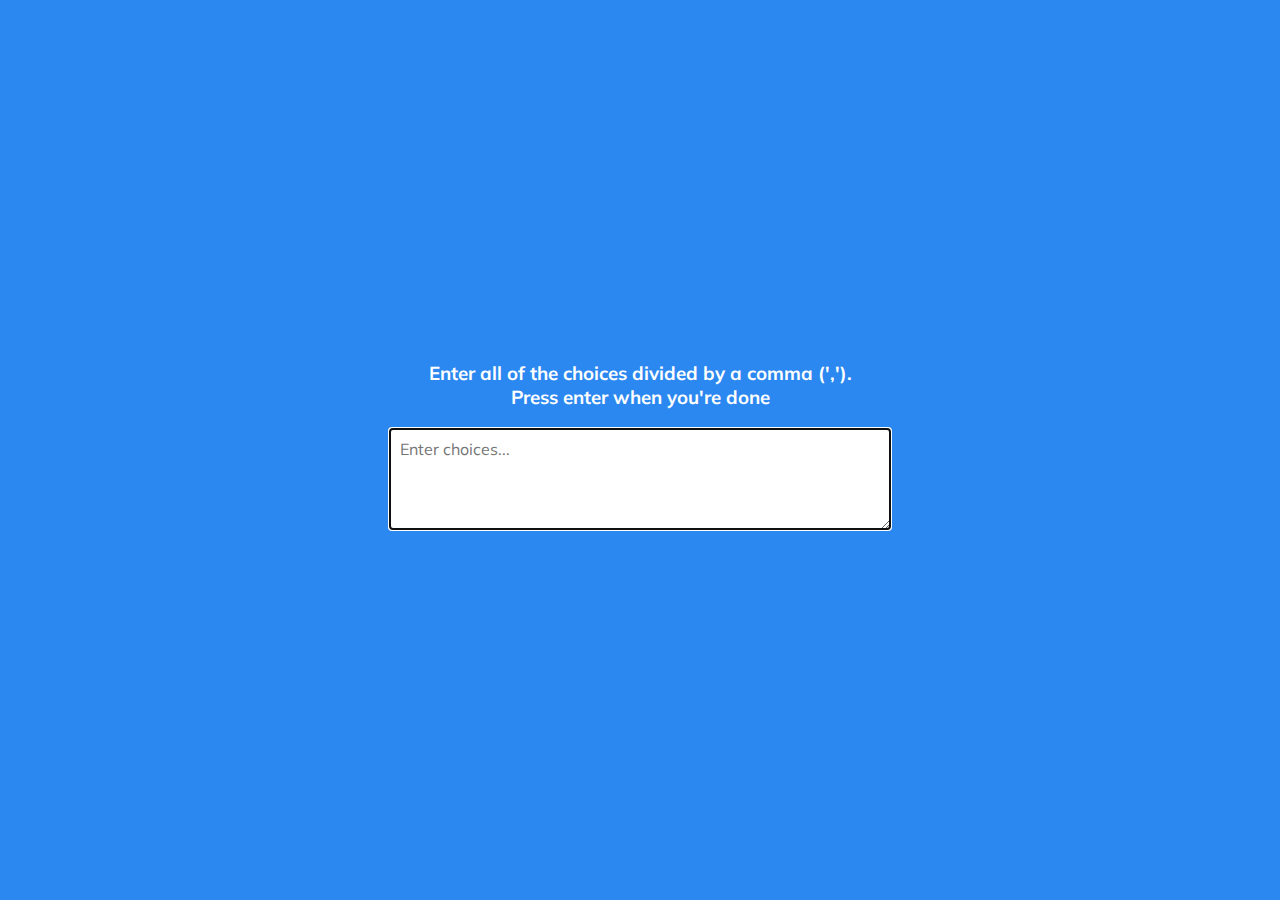
<file: choice-picker-random/index.html>
<!DOCTYPE html>
<html lang="en">
<head>
  <meta charset="UTF-8">
  <meta name="viewport" content="width=device-width, initial-scale=1.0">

  <link rel="stylesheet" href="https://cdnjs.cloudflare.com/ajax/libs/font-awesome/5.15.1/css/all.min.css" />
  <link rel="stylesheet" href="style.css">

  <title>Random Choice Picker</title>
</head>
<body>
  <div class="container">
    <h3>Enter all of the choices divided by a comma (',').
      <br>Press enter when you're done
    </h3>

    <textarea placeholder="Enter choices..." id="textarea"></textarea>
    <div id="tags">
    </div>

  </div>  
  
  <script src="script.js" ></script>
</body>
</html>
</file>
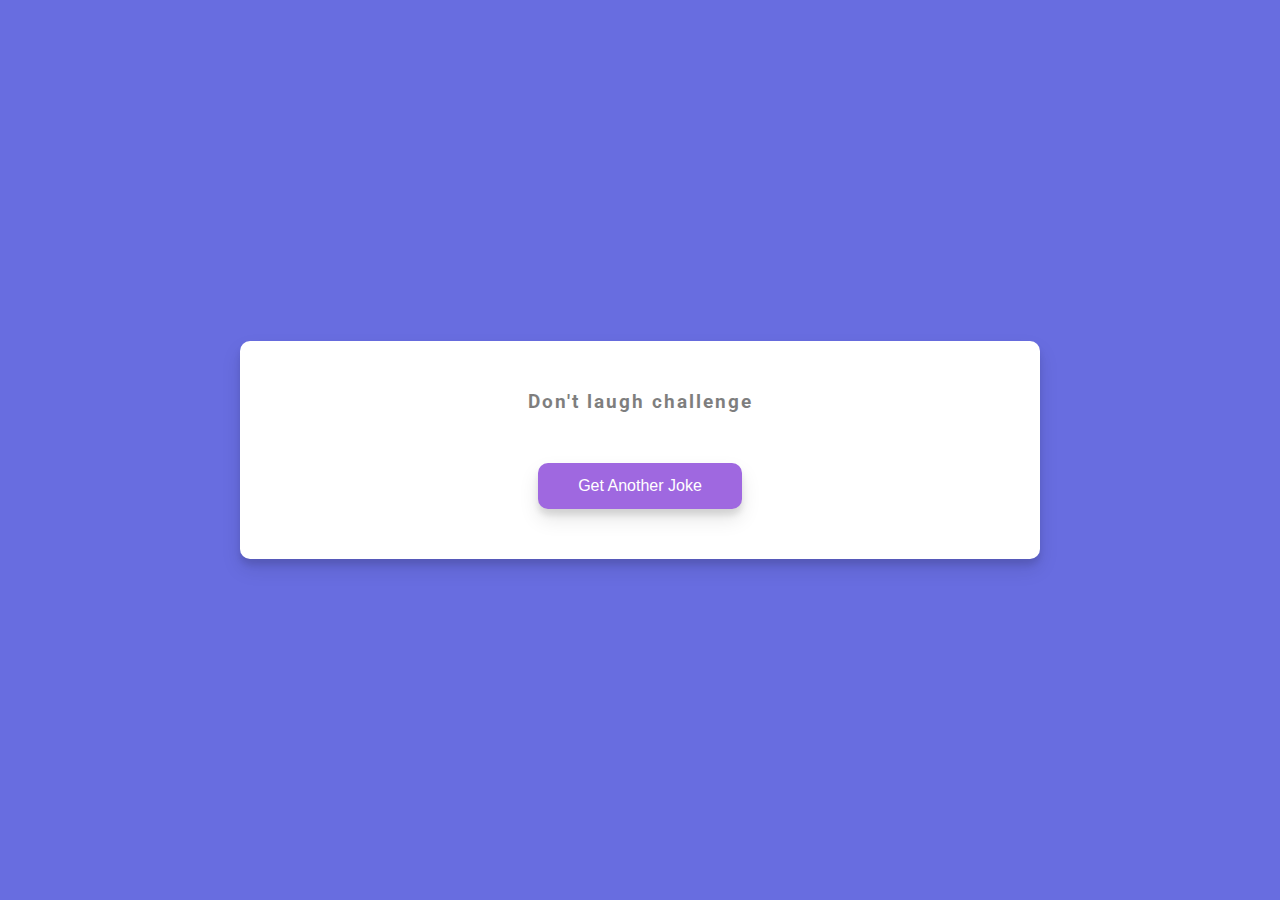
<file: dad-jokes/index.html>
<!DOCTYPE html>
<html lang="en">
<head>
  <meta charset="UTF-8">
  <meta name="viewport" content="width=device-width, initial-scale=1.0">

  <link rel="stylesheet" href="https://cdnjs.cloudflare.com/ajax/libs/font-awesome/5.15.1/css/all.min.css" />
  <link rel="stylesheet" href="style.css">

  <title>Dad Jokes</title>
</head>
<body>
  <div class="container">
    <h3>Don't laugh challenge</h3>
    <div id="joke" class="joke">
      
    </div>
    <button id="jokeBtn" class="btn">Get Another Joke</button>

  </div>
  
  <script src="script.js" ></script>
</body>
</html>
</file>
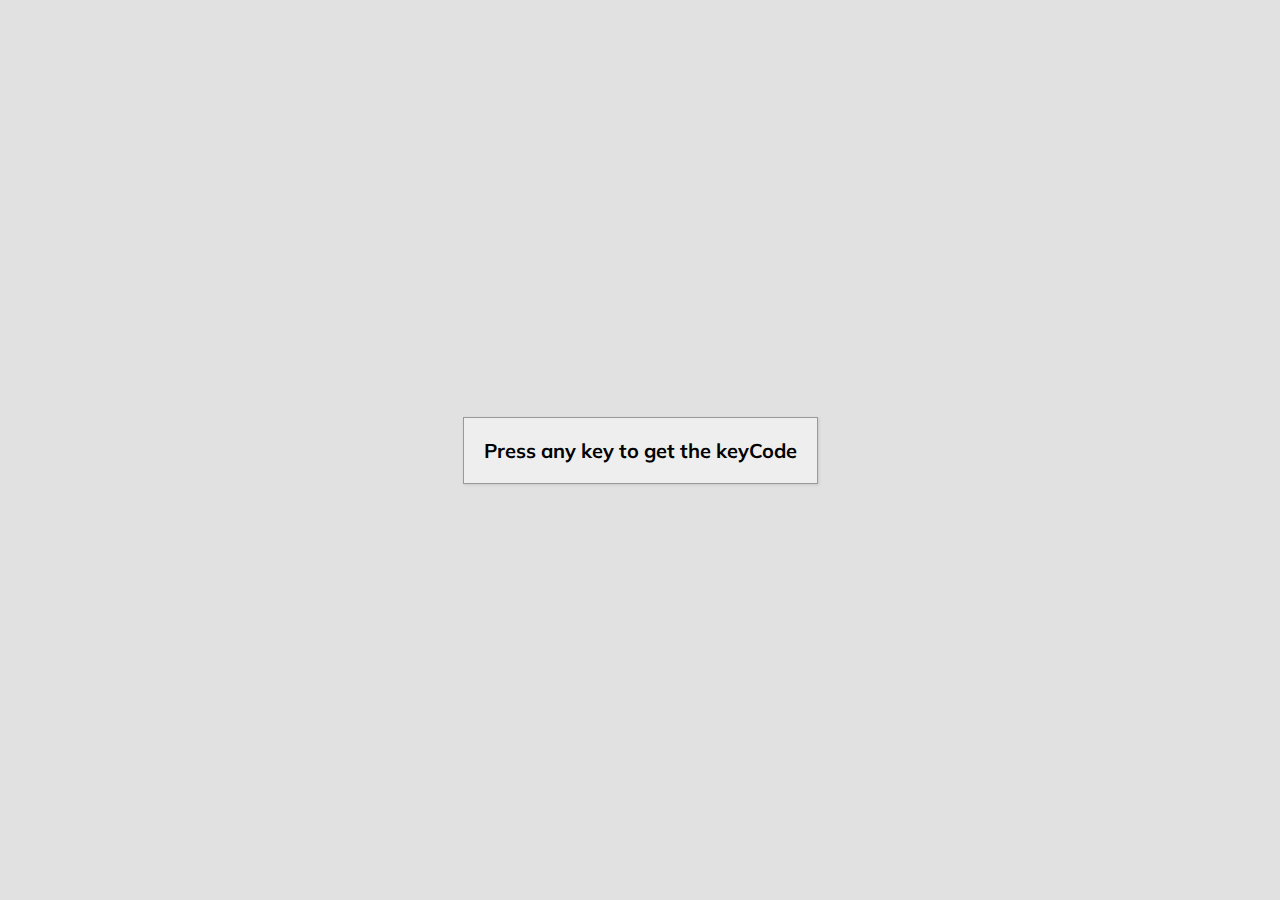
<file: event-key-code/index.html>
<!DOCTYPE html>
<html lang="en">
<head>
  <meta charset="UTF-8">
  <meta name="viewport" content="width=device-width, initial-scale=1.0">

  <link rel="stylesheet" href="https://cdnjs.cloudflare.com/ajax/libs/font-awesome/5.15.1/css/all.min.css" />
  <link rel="stylesheet" href="style.css">

  <title>Event Key Code</title>
</head>
<body>
  
  <div id="insert">
    

    <div class="key">
       Press any key to get the keyCode      
    </div>
  </div>
  <script src="script.js" ></script>
</body>
</html>
</file>
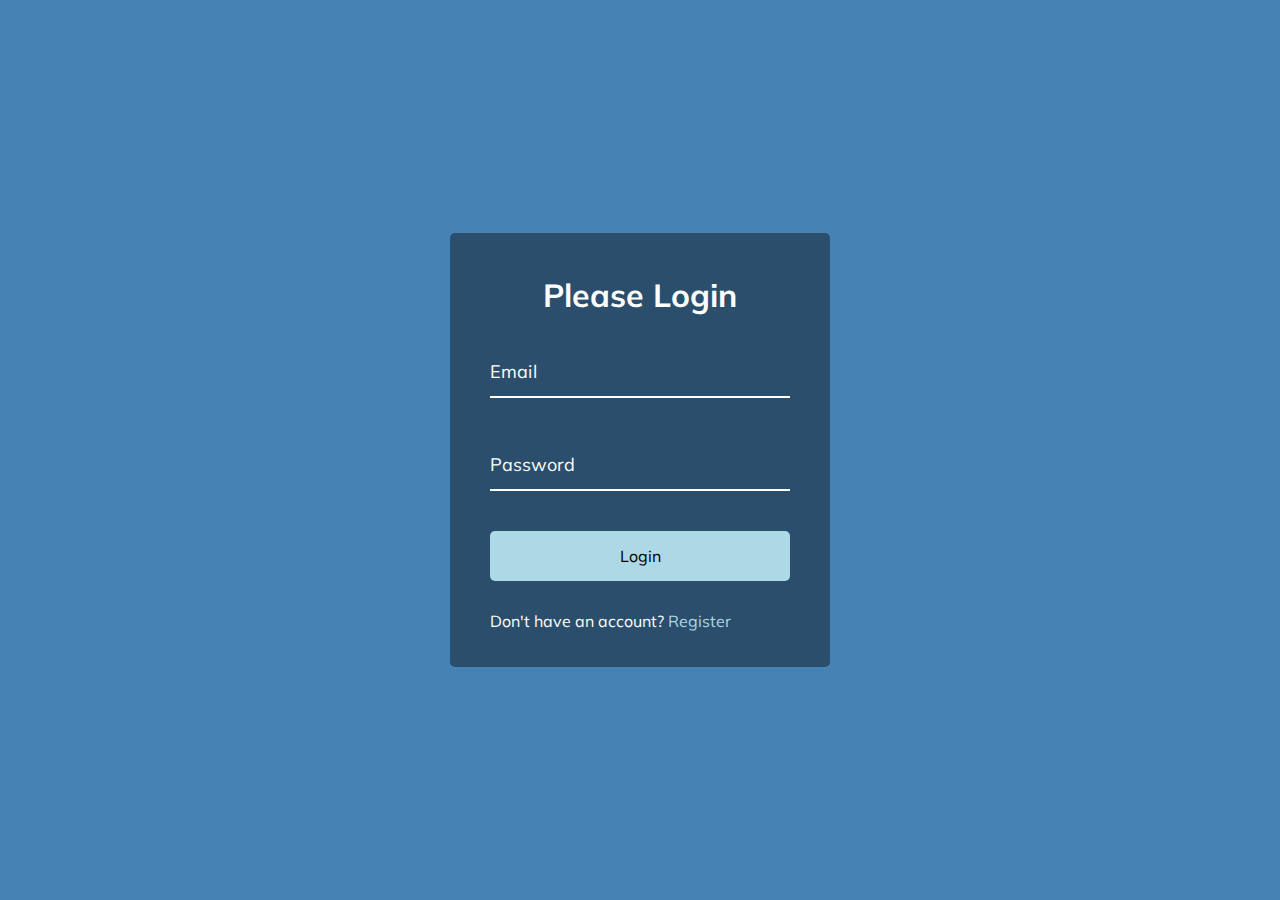
<file: form-wave-animation/index.html>
<!DOCTYPE html>
<html lang="en">
<head>
  <meta charset="UTF-8">
  <meta name="viewport" content="width=device-width, initial-scale=1.0">

  <link rel="stylesheet" href="https://cdnjs.cloudflare.com/ajax/libs/font-awesome/5.15.1/css/all.min.css" />
  <link rel="stylesheet" href="style.css">

  <title>Form Input Wave</title>
</head>
<body>

  <div class="container">
    <h1>Please Login</h1>

    <form>
      <div class="form-control">
        <input type="text" required>
        <label>Email</label>
      </div>

      <div class="form-control">
        <input type="password" required>
        <label>Password</label>
      </div>

      <button class="btn">Login</button>
      <p class="text">
        Don't have an account?
        <a href="#">Register</a>
      </p>
    </form>
  </div>  
  
  <script src="script.js" ></script>
</body>
</html>
</file>
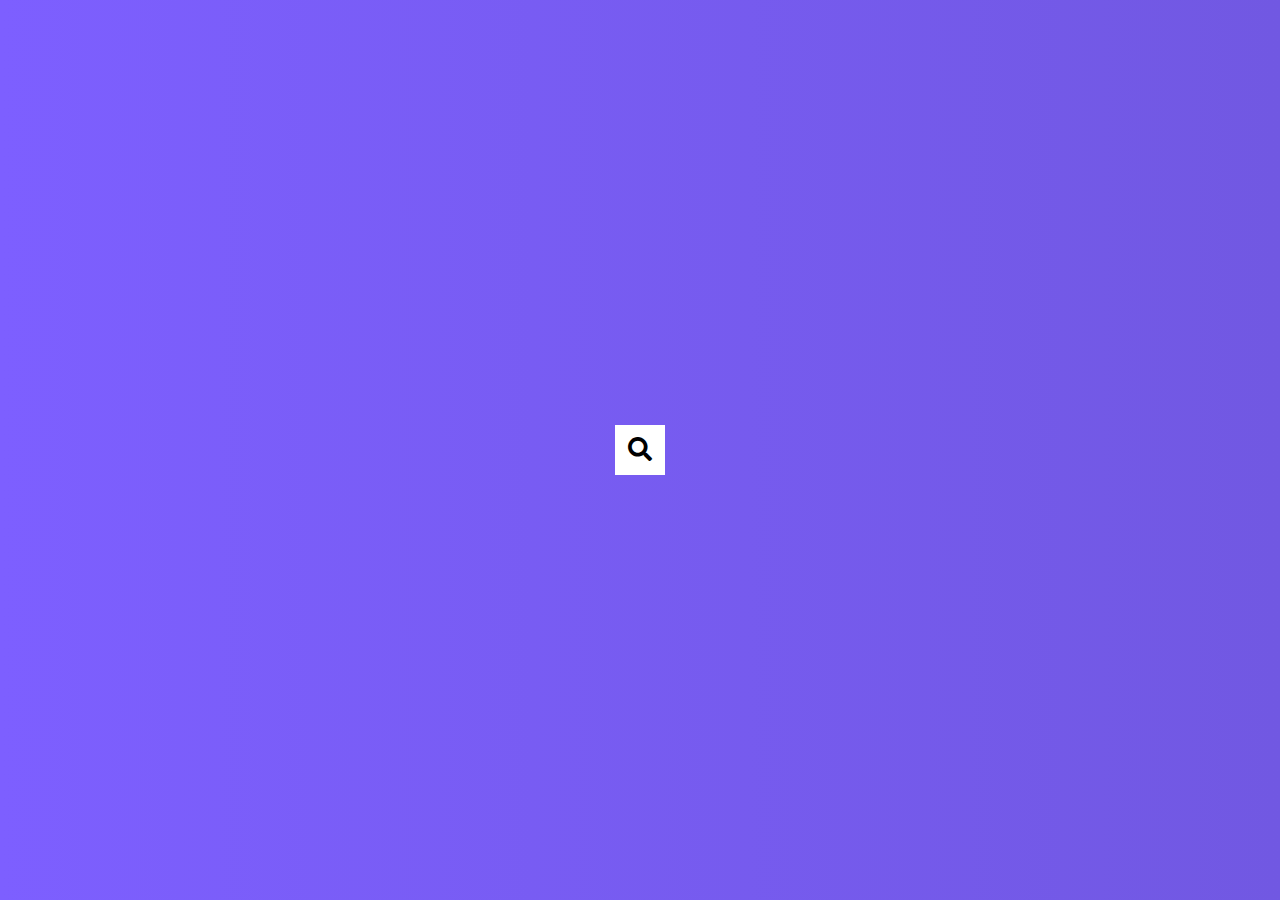
<file: hidden-search-widget/index.html>
<!DOCTYPE html>
<html lang="en">
<head>
  <meta charset="UTF-8">
  <meta name="viewport" content="width=device-width, initial-scale=1.0">

  <link rel="stylesheet" href="https://cdnjs.cloudflare.com/ajax/libs/font-awesome/5.15.1/css/all.min.css" />
  <link rel="stylesheet" href="style.css">

  <title>Hidden Search Widget</title>
</head>
<body>

  <div class="search">
    <input type="text" placeholder="Search..." class="input">

    <button class="btn">
      <i class="fas fa-search"></i>
    </button>
  </div>  
  
  <script src="script.js" ></script>
</body>
</html>
</file>
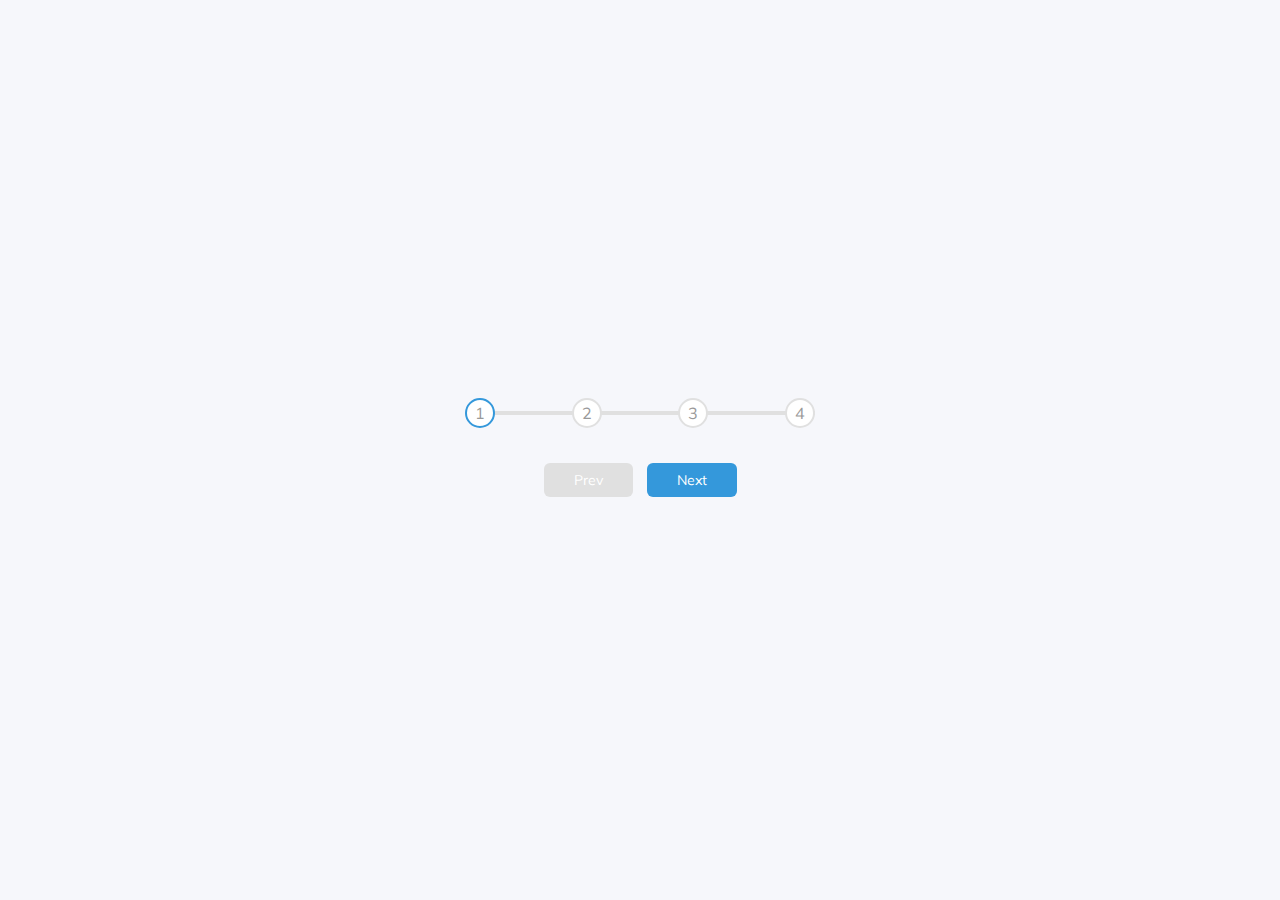
<file: progress-steps/index.html>
<!DOCTYPE html>
<html lang="en">
<head>
  <meta charset="UTF-8">
  <meta name="viewport" content="width=device-width, initial-scale=1.0">

  <link rel="stylesheet" href="https://cdnjs.cloudflare.com/ajax/libs/font-awesome/5.15.1/css/all.min.css" />
  <link rel="stylesheet" href="style.css">

  <title>Progress Steps</title>
</head>
<body>
  <div class="container">
    <div class="progress-container">
      <div class="progress" id="progress"></div>
      <div class="circle active">1</div>
      <div class="circle">2</div>
      <div class="circle">3</div>
      <div class="circle content">4</div>
    </div>
    <button class="btn" id="prev" disabled>Prev</button>
    <button class="btn" id="next">Next</button>
  </div>  
  <script src="script.js" ></script>
</body>
</html>
</file>
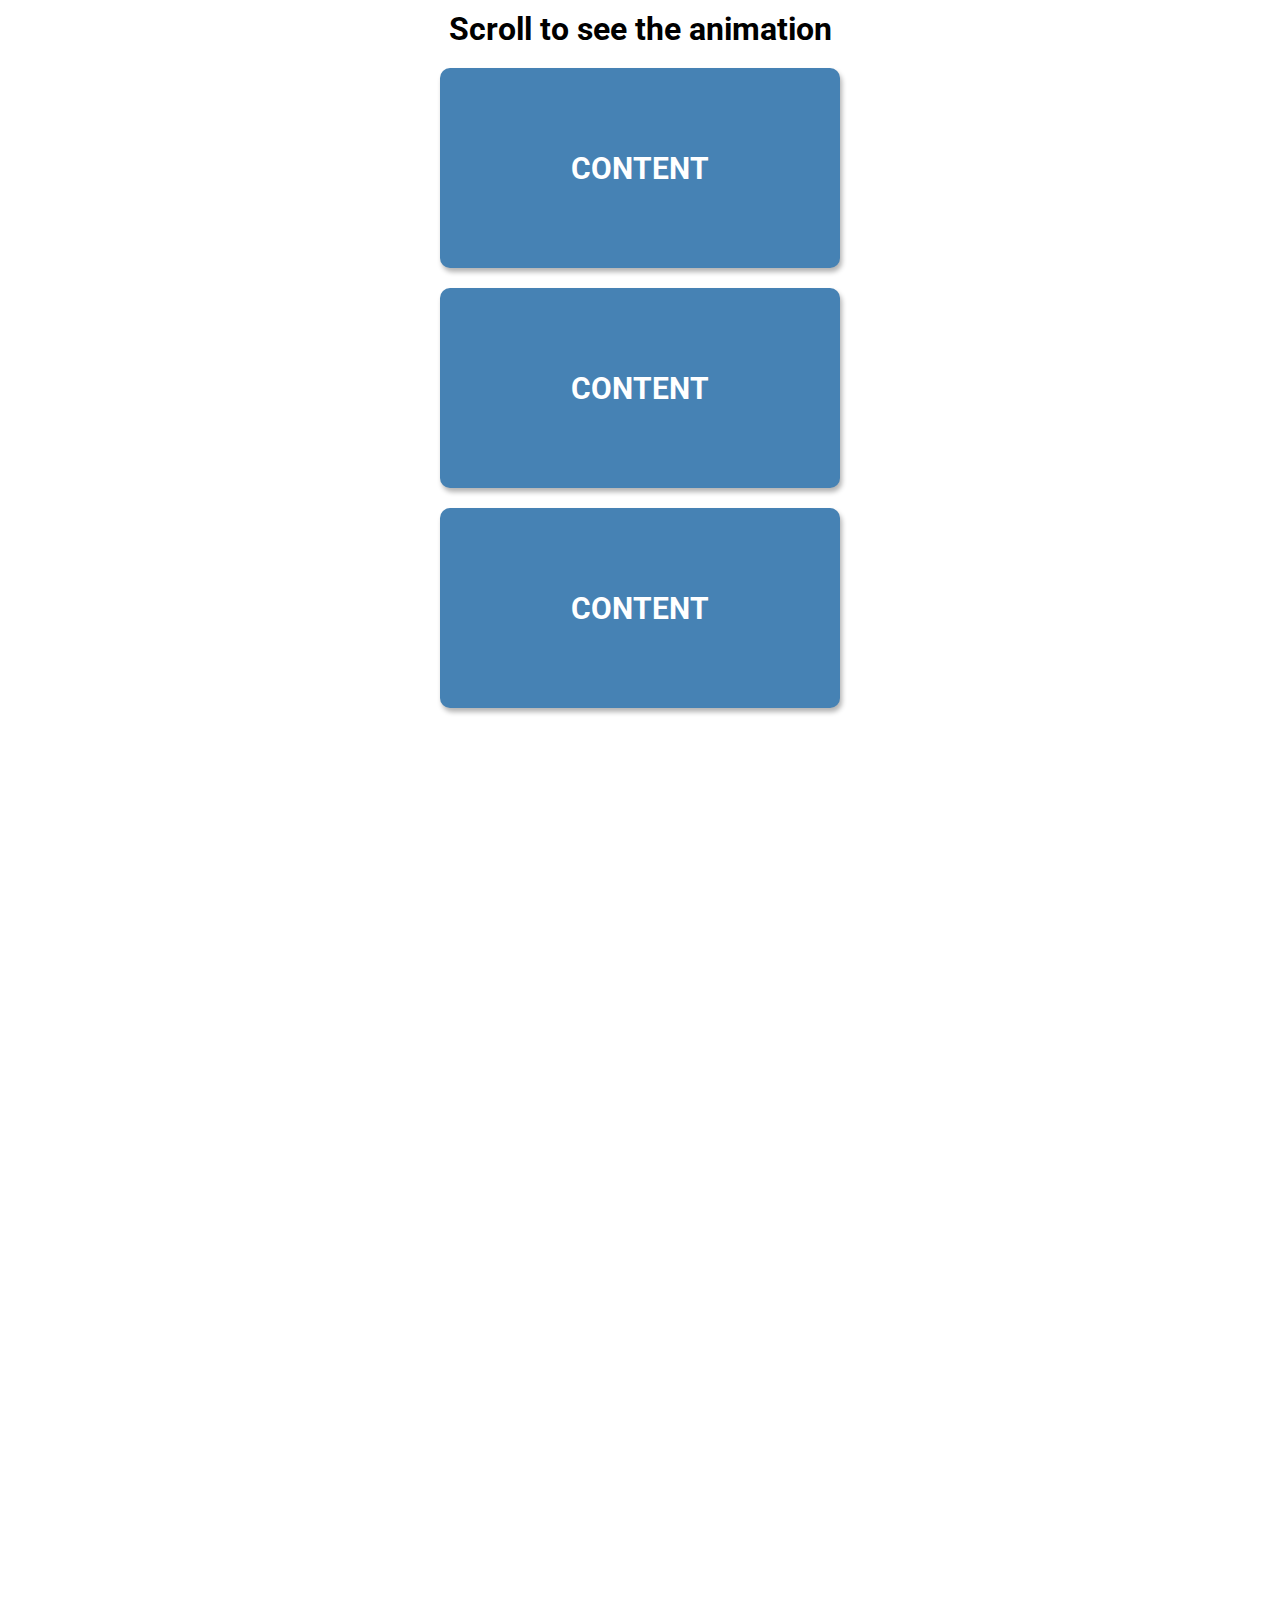
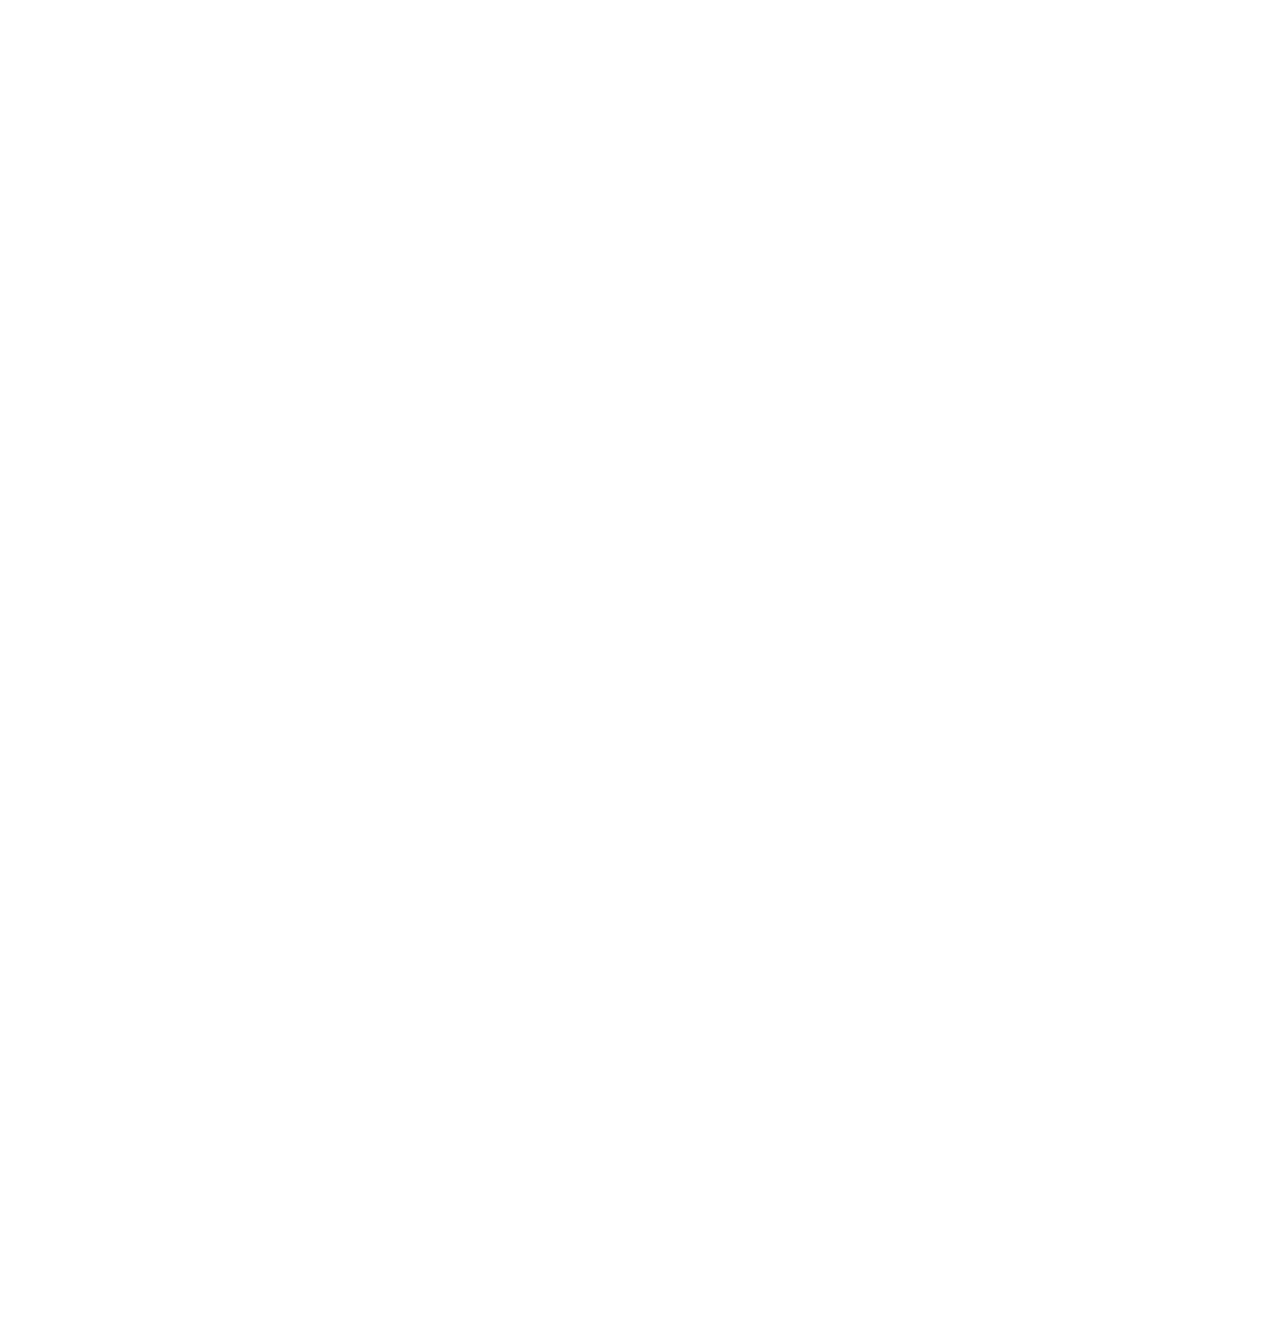
<file: scroll-animation/index.html>
<!DOCTYPE html>
<html lang="en">
<head>
  <meta charset="UTF-8">
  <meta name="viewport" content="width=device-width, initial-scale=1.0">

  <link rel="stylesheet" href="https://cdnjs.cloudflare.com/ajax/libs/font-awesome/5.15.1/css/all.min.css" />
  <link rel="stylesheet" href="style.css">

  <title>Scroll Animation</title>
</head>
<body>
  
  <h1>Scroll to see the animation</h1>

  <div class="box show">
    <h2>CONTENT</h2>
  </div>

  <div class="box">
    <h2>CONTENT</h2>
  </div>

  <div class="box">
    <h2>CONTENT</h2>
  </div>

  <div class="box">
    <h2>CONTENT</h2>
  </div>

  <div class="box">
    <h2>CONTENT</h2>
  </div>

  <div class="box">
    <h2>CONTENT</h2>
  </div>

  <div class="box">
    <h2>CONTENT</h2>
  </div>

  <div class="box">
    <h2>CONTENT</h2>
  </div>

  <div class="box">
    <h2>CONTENT</h2>
  </div>

  <div class="box">
    <h2>CONTENT</h2>
  </div>

  <div class="box">
    <h2>CONTENT</h2>
  </div>

  <div class="box">
    <h2>CONTENT</h2>
  </div>

  <div class="box">
    <h2>CONTENT</h2>
  </div>
  
  <script src="script.js" ></script>
</body>
</html>
</file>
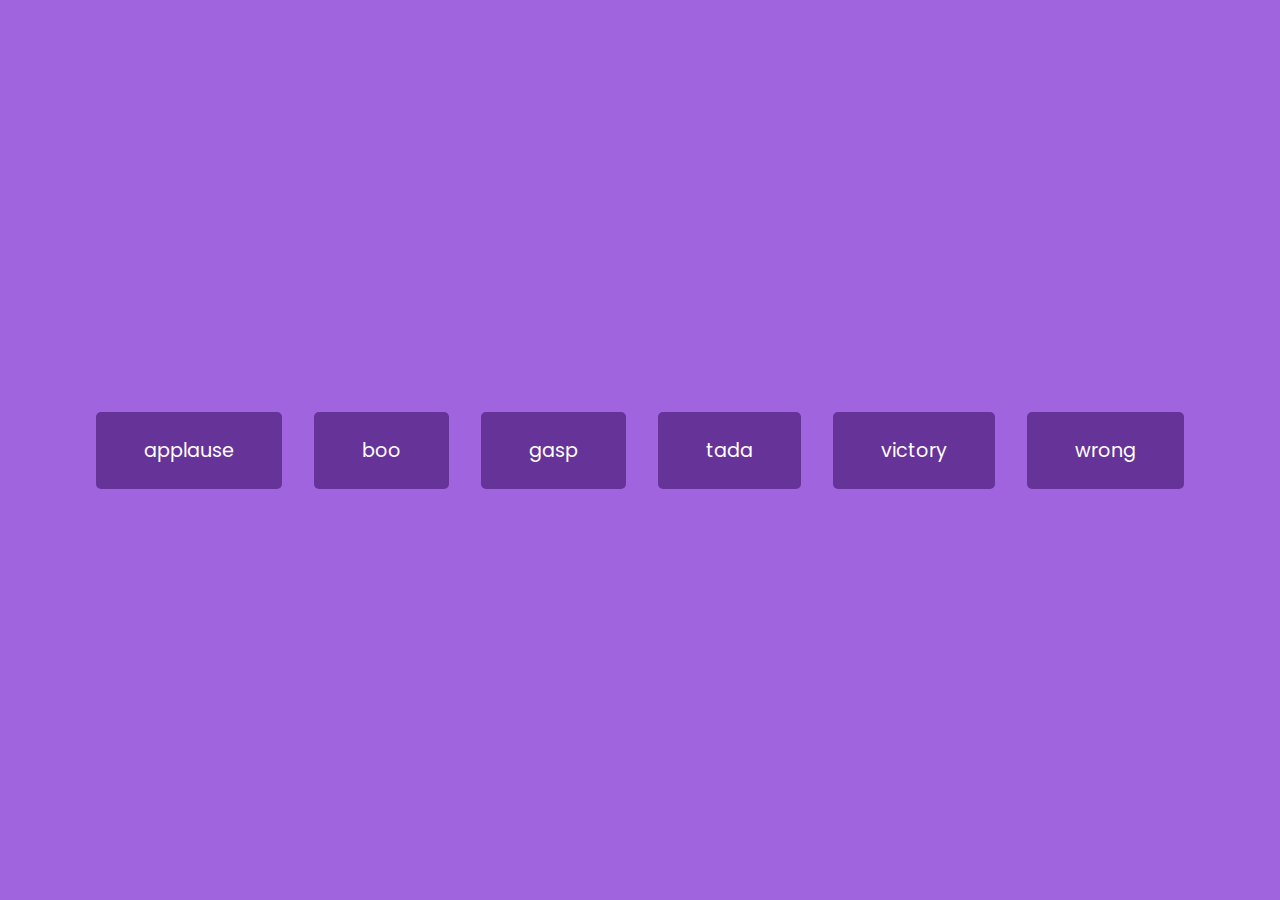
<file: sound-board/index.html>
<!DOCTYPE html>
<html lang="en">
<head>
  <meta charset="UTF-8">
  <meta name="viewport" content="width=device-width, initial-scale=1.0">

  <link rel="stylesheet" href="https://cdnjs.cloudflare.com/ajax/libs/font-awesome/5.15.1/css/all.min.css" />
  <link rel="stylesheet" href="style.css">

  <title>Sound Board</title>
</head>
<body>
  <audio id="applause" src="sounds/applause.mp3"></audio>
  <audio id="boo" src="sounds/boo.mp3"></audio>
  <audio id="gasp" src="sounds/gasp.mp3"></audio>
  <audio id="tada" src="sounds/tada.mp3"></audio>
  <audio id="victory" src="sounds/victory.mp3"></audio>
  <audio id="wrong" src="sounds/wrong.mp3"></audio>
  
  <div id="buttons"></div>
  
  <script src="script.js" ></script>
</body>
</html>
</file>
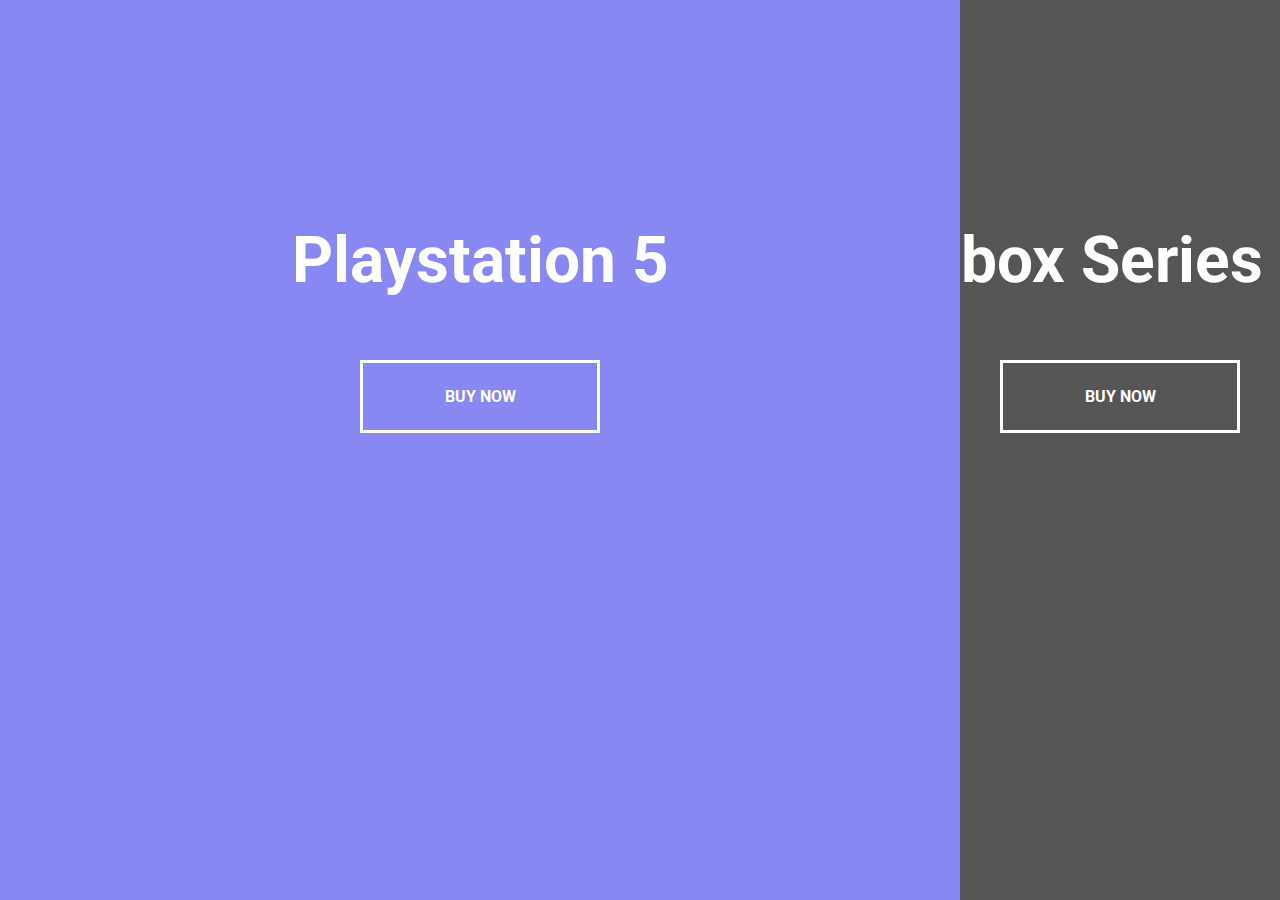
<file: split-landing-page/index.html>
<!DOCTYPE html>
<html lang="en">
<head>
  <meta charset="UTF-8">
  <meta name="viewport" content="width=device-width, initial-scale=1.0">

  <link rel="stylesheet" href="https://cdnjs.cloudflare.com/ajax/libs/font-awesome/5.15.1/css/all.min.css" />
  <link rel="stylesheet" href="style.css">

  <title>Split Landing Page</title>
</head>
<body>

  <div class="container hover-left">
    <div class="split left">
      <h1>Playstation 5</h1>
      <a href="#" class="btn">Buy now</a>
    </div>

    <div class="split right">
      <h1>Xbox Series X</h1>
      <a href="#" class="btn">Buy now</a>
    </div>

  </div>
  
  <script src="script.js" ></script>
</body>
</html>
</file>
<file: choice-picker-random/style.css>
@import url("https://fonts.googleapis.com/css2?family=Muli:wght@400;700&display=swap");

* {
  box-sizing: border-box;
}

body {
  font-family: "Muli", sans-serif;
  display: flex;
  flex-direction: column;
  align-items: center;
  justify-content: center;
  height: 100vh;
  overflow: hidden;
  margin: 0;

  background-color: #2b88f0;
}

h3 {
  color: #fff;
  margin: 10px 0 20px;
  text-align: center;
}

.container {
  width: 500px;
}

#textarea {
  border: none;
  display: block;
  width: 100%;
  height: 100px;
  font-family: inherit;
  padding: 10px;
  margin: 0 0 20px;
  font-size: 16px;
}

.tag {
  background-color: #f0932b;
  color: #fff;
  border-radius: 50px;
  padding: 10px 20px;
  margin: 0 5px 10px 0;
  font-size: 14px;
  display: inline-block;
}

.tag.highlight {
  background-color: #273c75;
}
</file>
<file: dad-jokes/style.css>
@import url("https://fonts.googleapis.com/css2?family=Roboto:wght@400;700&display=swap");

* {
  box-sizing: border-box;
}

body {
  font-family: "Roboto", sans-serif;
  display: flex;
  flex-direction: column;
  align-items: center;
  justify-content: center;
  height: 100vh;
  overflow: hidden;
  margin: 0;
  background-color: #686de0;
}

.container {
  background-color: #fff;
  border-radius: 10px;
  box-shadow: 0 10px 20px rgba(0, 0, 0, 0.1), 0 6px 6px rgba(0, 0, 0, 0.1);
  padding: 50px 20px;
  text-align: center;
  max-width: 100%;
  width: 800px;
}

h3 {
  margin: 0;
  opacity: 0.5;
  letter-spacing: 2px;
}

.joke {
  font-size: 30px;
  letter-spacing: 1px;
  line-height: 40px;
  margin: 50px auto;
  max-width: 600px;
}

.btn {
  background-color: #9f68e0;
  color: #fff;
  border: 0;
  box-shadow: 0 10px 20px rgba(0, 0, 0, 0.1), 0 6px 6px rgba(0, 0, 0, 0.1);
  padding: 14px 40px;
  font-size: 16px;
  cursor: pointer;
  border-radius: 10px;
}

.btn:active {
  transform: scale(0.98);
}

.btn:focus {
  outline: 0;
}
</file>
<file: event-key-code/style.css>
@import url("https://fonts.googleapis.com/css2?family=Muli:wght@400;700&display=swap");

* {
  box-sizing: border-box;
}

body {
  font-family: "Muli", sans-serif;
  display: flex;
  align-items: center;
  justify-content: center;
  height: 100vh;
  overflow: hidden;
  margin: 0;

  background-color: #e1e1e1;
  text-align: center;
}

.key {
  border: 1px solid #999;
  background-color: #eee;
  box-shadow: 1px 1px 3px rgba(0, 0, 0, 0.1);
  display: inline-flex;
  align-items: center;
  font-size: 20px;
  padding: 20px;
  flex-direction: column;
  margin: 10px;
  font-weight: bold;
  min-width: 150px;
  position: relative;
}

.key small {
  position: absolute;
  top: -24px;
  left: 0;
  text-align: center;
  width: 100%;
  color: #555;
  font-size: 14px;
}
</file>
<file: form-wave-animation/style.css>
@import url("https://fonts.googleapis.com/css2?family=Muli");

* {
  box-sizing: border-box;
}

body {
  font-family: "Muli", sans-serif;
  display: flex;
  flex-direction: column;
  align-items: center;
  justify-content: center;
  height: 100vh;
  overflow: hidden;
  margin: 0;
  background-color: steelblue;
  color: #fff;
}

.container {
  background-color: rgba(0, 0, 0, 0.4);
  padding: 20px 40px;
  border-radius: 5px;
}

.container h1 {
  text-align: center;
  margin-bottom: 30px;
}

.container a {
  text-decoration: none;
  color: lightblue;
}

.btn {
  cursor: pointer;
  display: inline-block;
  width: 100%;
  background: lightblue;
  padding: 15px;
  font-family: inherit;
  font-size: 16px;
  border: 0;
  border-radius: 5px;
}

.btn:focus {
  outline: 0;
}

.btn:active {
  transform: scale(0.96);
}

.text {
  margin-top: 30px;
}

.form-control {
  position: relative;
  margin: 20px 0 40px;
  width: 300px;
}

.form-control input {
  background-color: transparent;
  border: 0;
  border-bottom: 2px solid #fff;
  display: block;
  width: 100%;
  padding: 15px 0;
  font-size: 18px;
  color: #fff;
}

.form-control input:focus,
.form-control input:valid {
  outline: 0;
  border-bottom-color: lightblue;
}

.form-control label {
  position: absolute;
  top: 15px;
  left: 0;
}

.form-control label span {
  display: inline-block;
  font-size: 18px;
  min-width: 5px;
  transition: 0.3s cubic-bezier(0.68, -0.55, 0.265, 1.55);
}

.form-control input:focus + label span,
.form-control input:valid + label span {
  color: lightblue;
  transform: translateY(-30px);
}
</file>
<file: hidden-search-widget/style.css>
@import url("https://fonts.googleapis.com/css2?family=Roboto:wght@400;700&display=swap");

* {
  box-sizing: border-box;
}

body {
  font-family: "Roboto", sans-serif;
  display: flex;
  align-items: center;
  justify-content: center;
  height: 100vh;
  overflow: hidden;
  margin: 0;

  background-image: linear-gradient(90deg, #7d5fff, #7158e2);
}

.search {
  position: relative;
  height: 50px;
}

.search .input {
  background-color: #fff;
  border: 0;
  font-size: 18px;
  padding: 15px;
  height: 50px;
  width: 50px;
  transition: width 0.3s ease;
}

.btn {
  background-color: #fff;
  border: 0;
  cursor: pointer;
  font-size: 24px;
  position: absolute;
  top: 0;
  left: 0;
  height: 50px;
  width: 50px;
  transition: transform 0.3s ease;
}

.btn:focus,
.input:focus {
  outline: none;
}

.search.active .input {
  width: 200px;
}

.search.active .btn {
  transform: translateX(198px);
}
</file>
<file: progress-steps/style.css>
@import url("https://fonts.googleapis.com/css?family=Muli&display=swap");

:root {
  --line-border-fill: #3498db;
  --line-border-empty: #e0e0e0;
}

* {
  box-sizing: border-box;
}

body {
  background-color: #f6f7fb;
  font-family: "Muli", sans-serif;
  display: flex;
  align-items: center;
  justify-content: center;
  height: 100vh;
  overflow: hidden;
  margin: 0;
}

.container {
  text-align: center;
}

.progress-container {
  display: flex;
  justify-content: space-between;
  position: relative;
  margin-bottom: 30px;
  max-width: 100%;
  width: 350px;
}

.progress-container::before {
  content: "";
  background-color: var(--line-border-empty);
  position: absolute;
  top: 50%;
  left: 0;
  transform: translateY(-50%);
  height: 4px;
  width: 100%;
  z-index: -1;
}

.progress {
  background-color: var(--line-border-fill);
  position: absolute;
  top: 50%;
  left: 0;
  transform: translateY(-50%);
  height: 4px;
  width: 0%;
  z-index: -1;
  transition: 0.4s ease;
}

.circle {
  background-color: #fff;
  color: #999;
  border-radius: 50%;
  height: 30px;
  width: 30px;
  display: flex;
  align-items: center;
  justify-content: center;
  border: 2px solid var(--line-border-empty);
  transition: 0.4s ease;
}

.circle.active {
  border-color: var(--line-border-fill);
}

.circle.finished {
  border-color: red;
  flex: 1;
  transition: 0.8s ease-in-out;
  height: 30vh;
  width: 50vw;
}

.btn {
  background-color: var(--line-border-fill);
  color: #fff;
  border: 0;
  border-radius: 6px;
  cursor: pointer;
  font-family: inherit;
  padding: 8px 30px;
  margin: 5px;
  font-size: 14px;
}

.btn:active {
  transform: scale(0.98);
}

.btn:focus {
  outline: 0;
}

.btn:disabled {
  background-color: var(--line-border-empty);
  cursor: not-allowed;
}
</file>
<file: scroll-animation/style.css>
@import url("https://fonts.googleapis.com/css2?family=Roboto:wght@400;700&display=swap");

* {
  box-sizing: border-box;
}

body {
  font-family: "Roboto", sans-serif;
  display: flex;
  flex-direction: column;
  align-items: center;
  justify-content: center;
  margin: 0;
  overflow-x: hidden;
}

h1 {
  margin: 10px;
}

.box {
  background-color: steelblue;
  color: #fff;
  display: flex;
  align-items: center;
  justify-content: center;
  width: 400px;
  height: 200px;
  margin: 10px;
  border-radius: 10px;
  box-shadow: 2px 4px 5px rgba(0, 0, 0, 0.3);

  /* animation */
  transform: translateX(400%);
  /* transition: transform 0.4s ease; */
  transition: transform 0.8s ease;
}

/* animation */
.box:nth-last-of-type(even) {
  transform: translateX(-400%);
}
/* animation */
.box.show {
  transform: translateX(0);
}

.box h2 {
  font-size: 30px;
}
</file>
<file: sound-board/style.css>
@import url("https://fonts.googleapis.com/css2?family=Poppins:wght@200;400&display=swap");

* {
  box-sizing: border-box;
}

body {
  font-family: "Poppins", sans-serif;
  display: flex;
  align-items: center;
  justify-content: center;
  height: 100vh;
  overflow: hidden;
  text-align: center;
  margin: 0;
  background-color: rgb(161, 100, 223);
}

.btn {
  background-color: rebeccapurple;
  border-radius: 5px;
  border: none;
  color: #fff;
  margin: 1rem;
  padding: 1.5rem 3rem;
  font-size: 1.2rem;
  font-family: inherit;
  cursor: pointer;
}

.btn:focus {
  outline: none;
}

.btn:hover {
  opacity: 0.9;
}
</file>
<file: split-landing-page/style.css>
@import url("https://fonts.googleapis.com/css2?family=Roboto:wght@400;700&display=swap");

:root {
  --left-bg-color: rgba(87, 84, 236, 0.7);
  --right-bg-color: rgba(43, 43, 43, 0.8);
  --left-btn-hover-color: rgba(87, 84, 236, 1);
  --right-btn-hover-color: rgba(28, 122, 28, 1);
  --hover-width: 75%;
  --other-width: 25%;
  --speed: 1000ms;
}

* {
  box-sizing: border-box;
}

body {
  font-family: "Roboto", sans-serif;
  height: 100vh;
  overflow: hidden;
  margin: 0;
}

h1 {
  font-size: 4rem;
  color: #fff;
  position: absolute;
  left: 50%;
  top: 20%;
  transform: translateX(-50%);
  white-space: nowrap;
}

.btn {
  position: absolute;
  left: 50%;
  top: 40%;
  transform: translateX(-50%);
  text-decoration: none;
  color: #fff;
  font-weight: bold;
  border: 0.2rem solid #fff;
  font-size: 1rem;
  width: 15rem;
  padding: 1.5rem;
  display: flex;
  justify-content: center;
  align-items: center;
  text-transform: uppercase;
}

.split.left .btn:hover {
  background-color: var(--left-btn-hover-color);
  border-color: var(--left-btn-hover-color);
}

.split.right .btn:hover {
  background-color: var(--right-btn-hover-color);
  border-color: var(--right-btn-hover-color);
}

.container {
  position: relative;
  width: 100%;
  height: 100%;
  background: #fff;
}

.split {
  position: absolute;
  width: 50%;
  height: 100%;
  overflow: hidden;
}

.split.left {
  left: 0;
  background: url("https://s2.glbimg.com/5412ft5nc5QPrG44sEvPUay_-3A=/0x0:1279x720/984x0/smart/filters:strip_icc()/i.s3.glbimg.com/v1/AUTH_08fbf48bc0524877943fe86e43087e7a/internal_photos/bs/2021/v/p/BLZh9QQ62E0I8JEHb75g/ps5.jpg");
  background-repeat: no-repeat;
  background-size: cover;
}

.split.left::before {
  content: "";
  position: absolute;
  width: 100%;
  height: 100%;
  background-color: var(--left-bg-color);
}

.split.right {
  right: 0;
  background: url("https://compass-ssl.xbox.com/assets/64/f6/64f65fe5-79ee-4d23-8a2e-dd7ae2d0734e.jpg?n=042320_Feature-0_XSX_767x628.jpg");
  background-repeat: no-repeat;
  background-size: cover;
}

.split.right::before {
  content: "";
  position: absolute;
  width: 100%;
  height: 100%;
  background-color: var(--right-bg-color);
}

.split.right,
.split.left,
.split.left::before,
.split.right::before {
  transition: all var(--speed) ease-in-out;
}

.hover-left .left {
  width: var(--hover-width);
}

.hover-left .right {
  width: var(--other-width);
}

.hover-right .right {
  width: var(--hover-width);
}

.hover-right .left {
  width: var(--other-width);
}

@media (max-width: 800px) {
  h1 {
    font-size: 2rem;
    top: 30%;
  }

  .btn {
    padding: 1.2rem;
    width: 12rem;
  }
}
</file>
